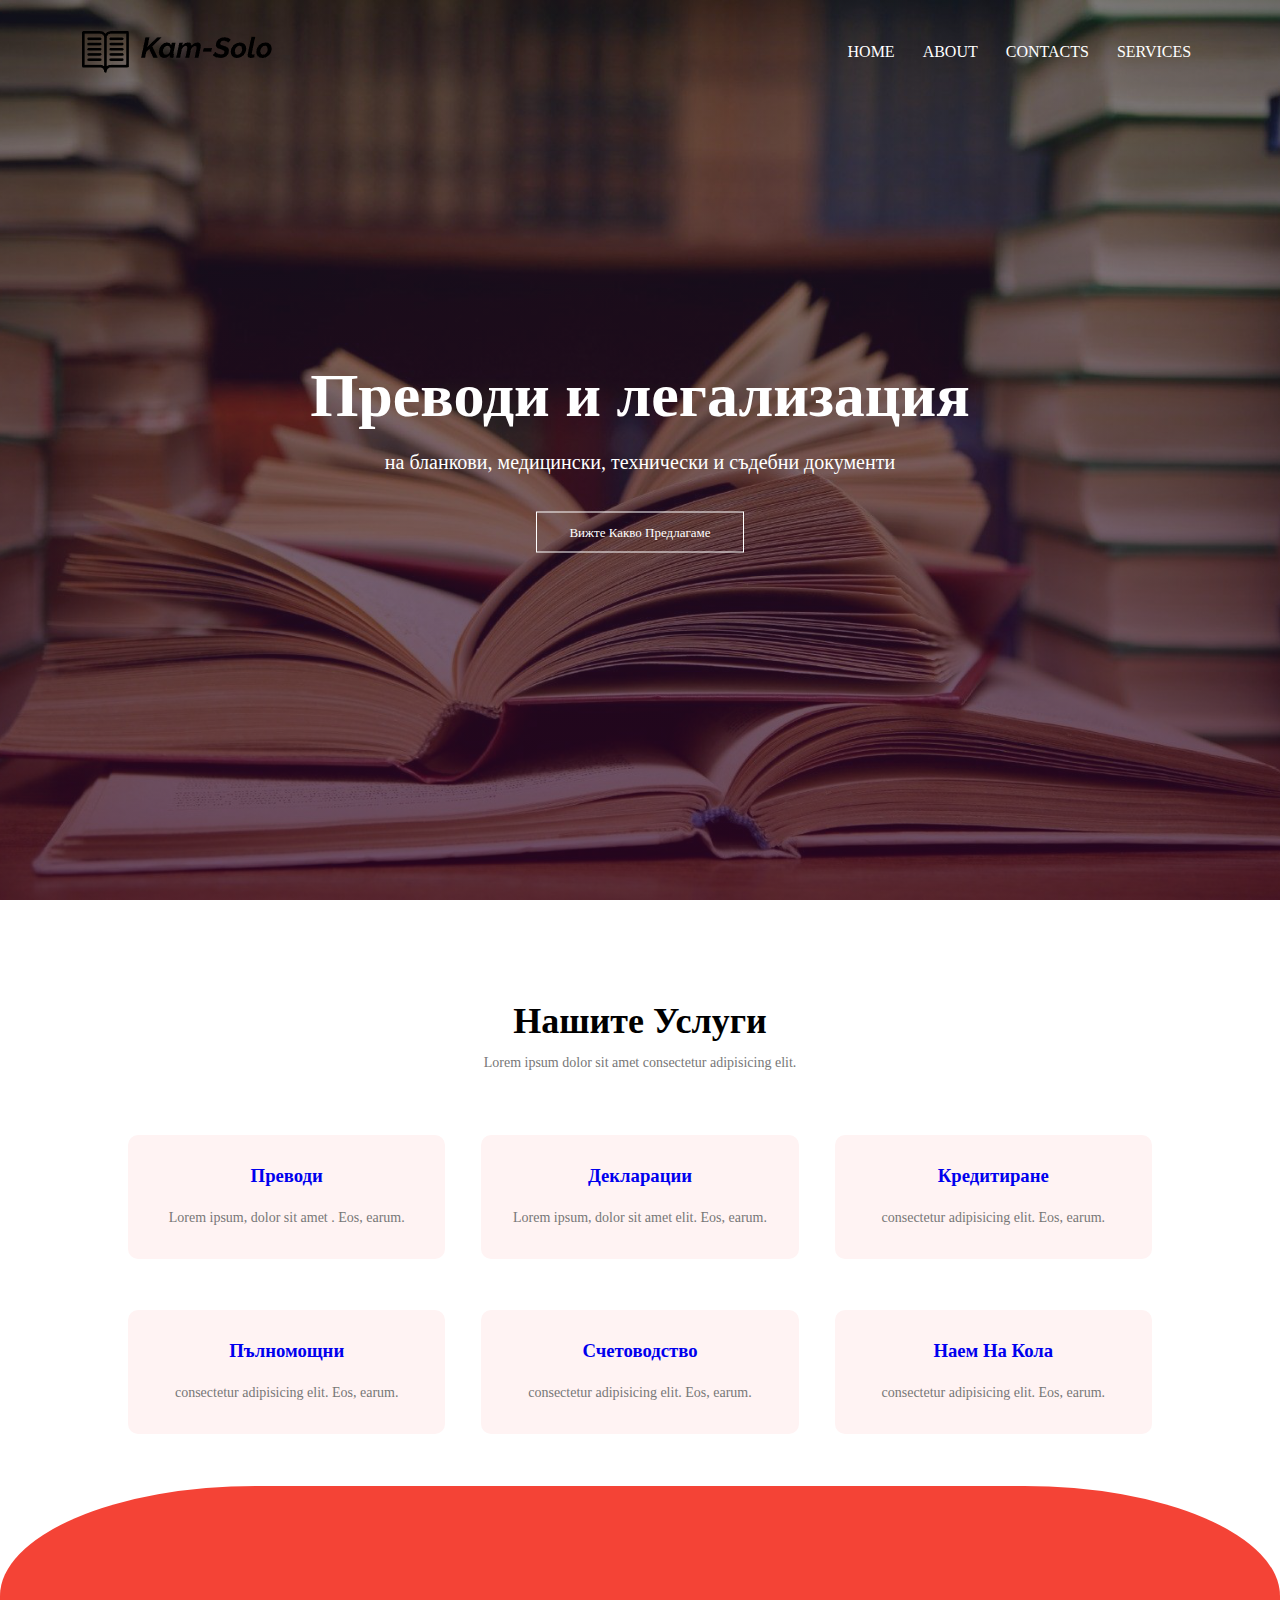
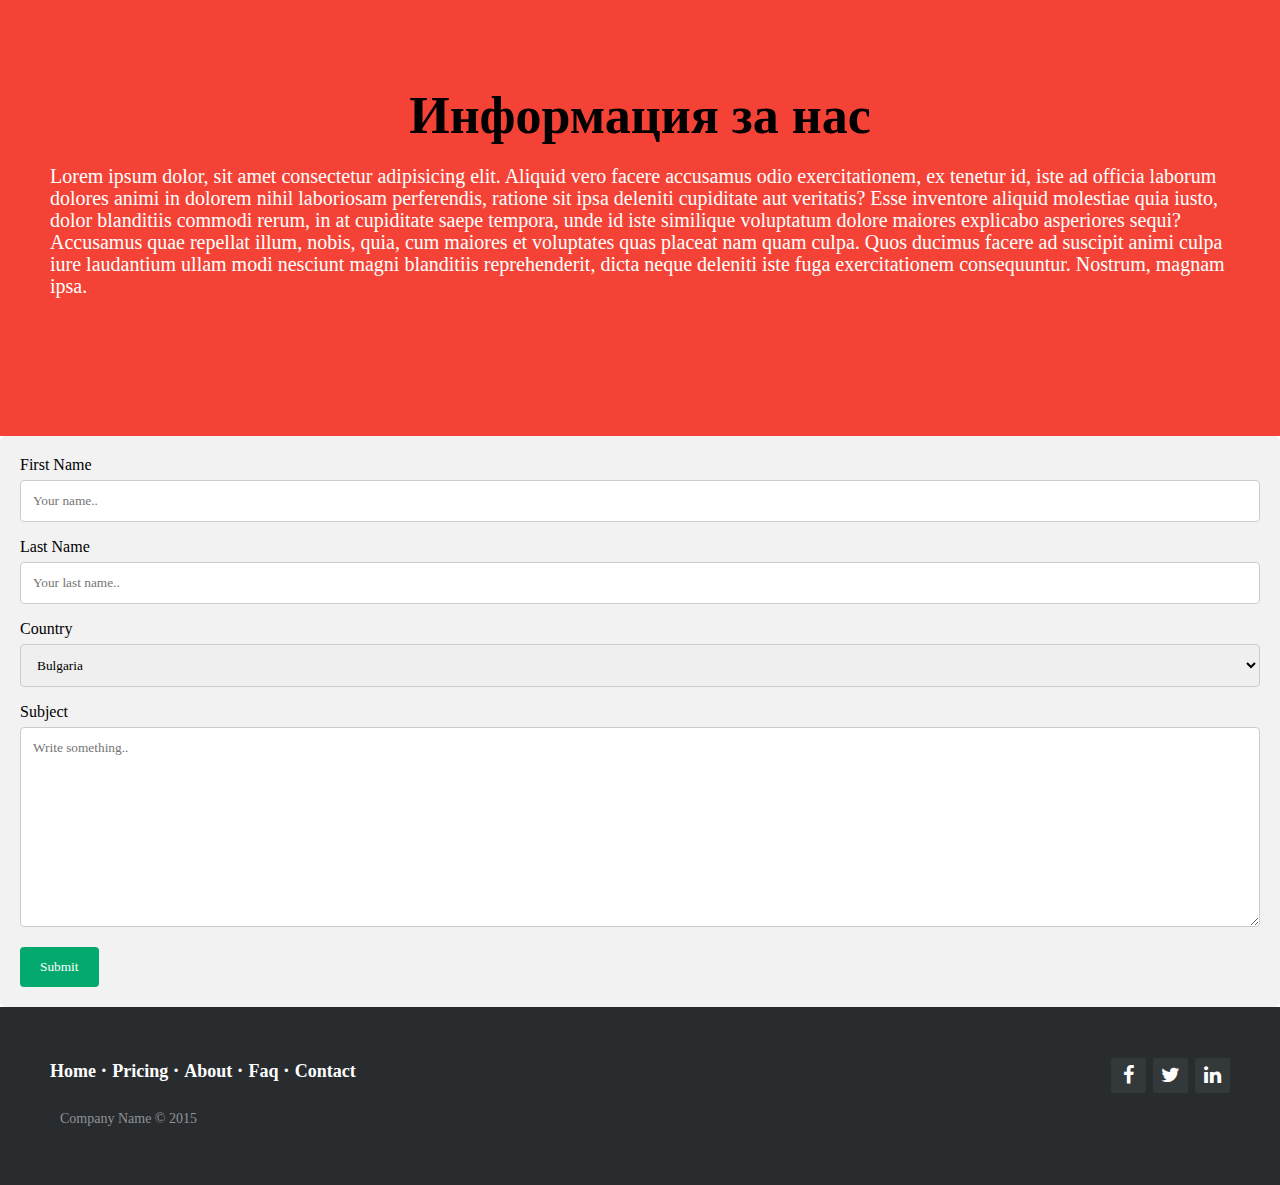
<file: index.html>
<!DOCTYPE html>
<html lang="en">
<head>
    <meta charset="UTF-8">
    <meta http-equiv="X-UA-Compatible" content="IE=edge">
    <meta name="viewport" content="width=device-width, initial-scale=1.0">
    <title>Document</title>
    <link rel="stylesheet" href="Styles.css">
    <!--Google Fonts -->
    <link rel="preconnect" href="https://fonts.googleapis.com">
    <link rel="preconnect" href="https://fonts.gstatic.com" crossorigin>
    <link href="https://fonts.googleapis.com/css2?family=Poppins:ital,wght@1,300&display=swap" rel="stylesheet">
    <link rel="stylesheet" href="https://cdnjs.cloudflare.com/ajax/libs/font-awesome/4.7.0/css/font-awesome.min.css">
</head>
<body>

    <!-------------------------------------------------Header------------------------------------------------------------------>
    <section class="Header">
        <nav>
            <a href="index.html"><img src="Images/Logo.png" alt=""></a>
            <div class="Nav-Links" id="NavLinks">
                
                <i class="fa fa-times" onclick="HideMenu()"></i>
                
                <ul>


                    <li>
                           <a href="index.html">HOME</a>
                    </li>


                    <li>
                        <a href="">ABOUT</a>
                    </li>


                    <li>
                        <a href="Contacts.html">CONTACTS</a>

                    </li>

                    <li><a href="">SERVICES</a></li>


                </ul>
            </div>

            <i class="fa fa-bars" onclick="ShowMenu()"></i>
        </nav>

        <div class="Text-Box">

        <h1>Преводи и легализация</h1>
        <p>на бланкови, медицински, технически и съдебни документи</p>
        <a href="" class="HeroBtn">Вижте Какво Предлагаме</a>

    </section>


    <!---------------------------------------------MainSection------------------------------------->


    <section class="MainBody">

        <h1>Нашите Услуги</h1>
        <p>Lorem ipsum dolor sit amet consectetur adipisicing elit.</p>

        <div class="row">
            
            <div class="Service_Col">
                <a href="#" class="Btn.Service"><h3>Преводи</h3></a>
                <p>Lorem ipsum, dolor sit amet . Eos, earum.</p>
            </div>
            

            <div class="Service_Col">
                <a href="#" class="Btn.Service"><h3>Декларации</h3></a>
                <p>Lorem ipsum, dolor sit amet elit. Eos, earum.</p>


            </div>

            <div class="Service_Col">
                <a href="#" class="Btn.Service"><h3>Кредитиране</h3></a>
                <p> consectetur adipisicing elit. Eos, earum.</p>

            </div>

            <div class="Service_Col">
                <a href="#" class="Btn.Service"><h3>Пълномощни</h3></a>
                <p> consectetur adipisicing elit. Eos, earum.</p>

            </div>
            <div class="Service_Col">
                <a href="#" class="Btn.Service"><h3>Счетоводство</h3></a>
                <p> consectetur adipisicing elit. Eos, earum.</p>

            </div>
            <div class="Service_Col">
                <a href="#" class="Btn.Service"><h3>Наем На Кола</h3></a>
                <p> consectetur adipisicing elit. Eos, earum.</p>

            </div>
        </div>

    </section>
<!---------------------------------------------InfoSection------------------------------------->
 <section class="Info">
    <h1>Информация за нас</h1>
    <p>Lorem ipsum dolor, sit amet consectetur adipisicing elit.
         Aliquid vero facere accusamus odio exercitationem, ex tenetur id,
         iste ad officia laborum dolores animi in dolorem nihil laboriosam perferendis,
         ratione sit ipsa deleniti cupiditate aut veritatis? Esse inventore aliquid molestiae quia iusto,
         dolor blanditiis commodi rerum, in at cupiditate saepe tempora, unde id iste similique voluptatum
         dolore maiores explicabo asperiores sequi? Accusamus quae repellat illum, nobis, quia, cum maiores et
         voluptates quas placeat nam quam culpa. Quos ducimus facere ad suscipit animi culpa iure laudantium
         ullam modi nesciunt magni blanditiis reprehenderit, dicta neque deleniti iste fuga exercitationem
         consequuntur. Nostrum, magnam ipsa.
            
    </p>
    
 </section>

 <!---------------------------------------------contact------------------------------------->


 <div class="container">
    <form action="action_page.php">
  
      <label for="fname">First Name</label>
      <input type="text" id="fname" name="firstname" placeholder="Your name..">
  
      <label for="lname">Last Name</label>
      <input type="text" id="lname" name="lastname" placeholder="Your last name..">
  
      <label for="country">Country</label>
      <select id="country" name="country">
        <option value="australia">Bulgaria</option>
        <option value="canada">Europe</option>
        <option value="usa">USA</option>
      </select>
  
      <label for="subject">Subject</label>
      <textarea id="subject" name="subject" placeholder="Write something.." style="height:200px"></textarea>
  
      <input type="submit" value="Submit">
  
    </form>
  </div>



 <!---------------------------------------------Footer------------------------------------->
    <footer class="footer-distributed">

     <div class="footer-right">

         <a href="#"><i class="fa fa-facebook"></i></a>
         <a href="#"><i class="fa fa-twitter"></i></a>
         <a href="#"><i class="fa fa-linkedin"></i></a>
         

     </div>

     <div class="footer-left">

         <p class="footer-links">
             <a class="link-1" href="#">Home</a>

             <a href="#">Pricing</a>

             <a href="#">About</a>

             <a href="#">Faq</a>

             <a href="Contacts.html">Contact</a>
         </p>

         <p>Company Name &copy; 2015</p>
     </div>

 </footer>

 






    










    <script src="Script.js"></script>
    
</body>
</html>
</file>
<file: Styles.css>
*{
    margin: 0;
    padding: 0;
    font-family: 'Poppins', sans-serif;
    
    
}

a{
    text-decoration: none;
}


a:hover{
    text-decoration: none;
}

/*Заден Фон На Целия Сайт*/
.Header{
    min-height: 100vh;
    width: 100%;
    background-image:
    linear-gradient(to bottom, rgba(29, 31, 48, 0.52), rgba(51, 6, 40, 0.73)),
    url('Images/Banner.png');
    background-position: center;
    background-size: cover;
    position: relative;
    overflow-x: hidden;
}
/*Навигациомнен Бар*/
nav{
    display: flex;
    padding: 2% 6%;
    justify-content: space-between;
    align-items: center;  
    overflow-y: hidden;
    overflow-x: hidden;
    
}
/*Лого*/
nav img {
    width: 200px;
}
/*Бутони*/
.Nav-Links {
    flex: 1;
    text-align: right;
}

.Nav-Links ul li{
    list-style: none;
    display: inline-block;
    padding: 8px 12px;
    position: relative;
}

.Nav-Links ul li a {
    color: #fff;
    text-decoration: none;
    font-size: 16px;
}

.Nav-Links ul li::after {
    content: "";
    width: 0%;
    height: 2px;
    background: #f44336;
    display: block;
    margin: auto;
    transition: 0.5s;
}

.Nav-Links ul li:hover::after{
    width: 100%;
}

.Text-Box{
    width: 90%;
    color: #fff;
    position: absolute;
    top: 50%;
    left: 50%;
    transform: translate(-50%,-50%);
    text-align: center;
}

.Text-Box h1 {
    font-size: 62px;
}

.Text-Box p {
    margin: 10px 0 40px;
    font-size: 20px;
    color: #fff;
}

.HeroBtn{
    text-decoration: none;
    color: #fff;
    border: 1px solid #fff;
    padding: 12px 32px;
    font-size: 13px;
    background: transparent;
    position: relative;
    cursor: pointer;
}

.HeroBtn:hover{
    border: 1px solid #f44336;
    background: #f44336;
    transition: 1s;
}

nav .fa{
    display: none;
}

@media(max-width: 700px){

    
    .Text-Box h1 {
        font-size: 20px;
    }
    .Nav-Links ul li{
        display: block;
    }
    .Nav-Links{

        position: absolute;
        background: #f44336;
        height: 100vh;
        width: 200px;
        top: 0;
        right:-200px;
        text-align: left;
        z-index: 2;
        transition: 1s;
        
    }
    nav .fa{
        display: block;
        color: #fff;
        font-size: 22px;
        margin: 10px;
        cursor: pointer;
    }
    .Nav-Links ul{
        padding: 30px;
        
    }
    .row{
        flex-direction: column;
    }
    .Service_Col{
        margin: 5px;
    }

    .Info{
        background: #f44336;
        padding-top: 5px!important;
        padding-bottom: 5px!important;
        min-height: 20vh;
        border-top-left-radius: 0% !important;
        border-top-right-radius: 0%!important;
    }

    .Info h1{
        text-decoration: none;
        text-align: center!important;
        font-size: 45px!important;
        justify-content: center!important;
        padding-top: 50px!important;
        padding-bottom: 10px;
    }

    .Info p{
        font-size: 20px!important;
        padding: 30px!important;
    }

    
   

}



/*-- Main Section--*/


.MainBody{
    width: 80%;
    margin: auto;
    text-align: center;
    padding-top: 100px;
}

h1{
    font-size: 36px;
    font-weight: 600;
}

p{
    color: #777;
    font-size: 14px;
    font-weight: 300;
    line-height: 22px;
    padding: 10px;

}

.row{
    margin-top: 5%;
    display: flex;
    flex-wrap: wrap;
    justify-content: space-between;

}

.Service_Col{
    flex-basis: 31%;
    background: #fff3f3;
    border-radius: 10px;
    margin-bottom: 5%;
    padding: 20px 12px;
    box-sizing: border-box;
    transition: 0.5s;
}

.Service_Col a{
    text-decoration: none;
    all: none;
    
;
}

h3{
    text-align: center;
    font-weight: 600;
    margin: 10px 0px;
}

.Service_Col:hover{
    box-shadow: 0 0 20px 0px rgba(0,0,0,0.2);
}


/*-- Info Section --*/

.Info{
    background: #f44336;
    padding-top: 50px;
    padding-bottom: 50px;
    min-height: 50vh;
    position: relative;
    border-top-left-radius: 20%;
    border-top-right-radius: 20%;
}

.Info h1{
    text-decoration: none;
    text-align: center;
    display: flex;
    font-size: 52px;
    justify-content: center;
    padding-top: 150px;
}

.Info p {
    padding-left: 50px;
    padding-right: 50px;
    color: #fff;
    justify-self: center;
    display: flex;
    font-size: 20px;
    text-decoration: none;
    padding-top: 20px
}



.Footer{
    background: #1f0301;
    padding-top: 50px;
    padding-bottom: 50px;
    min-height: 50vh;
}


/*---contact--*/

/* Style inputs with type="text", select elements and textareas */
input[type=text], select, textarea {
    width: 100%; /* Full width */
    padding: 12px; /* Some padding */ 
    border: 1px solid #ccc; /* Gray border */
    border-radius: 4px; /* Rounded borders */
    box-sizing: border-box; /* Make sure that padding and width stays in place */
    margin-top: 6px; /* Add a top margin */
    margin-bottom: 16px; /* Bottom margin */
    resize: vertical /* Allow the user to vertically resize the textarea (not horizontally) */
  }
  
  /* Style the submit button with a specific background color etc */
  input[type=submit] {
    background-color: #04AA6D;
    color: white;
    padding: 12px 20px;
    border: none;
    border-radius: 4px;
    cursor: pointer;
  }
  
  /* When moving the mouse over the submit button, add a darker green color */
  input[type=submit]:hover {
    background-color: #45a049;
  }
  
  /* Add a background color and some padding around the form */
  .container {
    border-radius: 5px;
    background-color: #f2f2f2;
    padding: 20px;
  }

/*-- footer Section --*/


@import url(https://fonts.googleapis.com/css?family=Roboto:400,500,300,700);

* {
  font-family: Roboto;
}



.footer-distributed {
  background-color: #292c2f;
  box-shadow: 0 1px 1px 0 rgba(0, 0, 0, 0.12);
  box-sizing: border-box;
  width: 100%;
  text-align: left;
  font: normal 16px sans-serif;
  padding: 45px 50px;
}

.footer-distributed .footer-left p {
  color: #8f9296;
  font-size: 14px;
  margin: 0;
}
/* Footer links */

.footer-distributed p.footer-links {
  font-size: 18px;
  font-weight: bold;
  color: #ffffff;
  margin: 0 0 10px;
  padding: 0;
  transition: ease .25s;
}

.footer-distributed p.footer-links a {
  display: inline-block;
  line-height: 1.8;
  text-decoration: none;
  color: inherit;
  transition: ease .25s;
}

.footer-distributed .footer-links a:before {
  content: "·";
  font-size: 20px;
  left: 0;
  color: #fff;
  display: inline-block;
  padding-right: 5px;
}

.footer-distributed .footer-links .link-1:before {
  content: none;
}

.footer-distributed .footer-right {
  float: right;
  margin-top: 6px;
  max-width: 180px;
}

.footer-distributed .footer-right a {
  display: inline-block;
  width: 35px;
  height: 35px;
  background-color: #33383b;
  border-radius: 2px;
  font-size: 20px;
  color: #ffffff;
  text-align: center;
  line-height: 35px;
  margin-left: 3px;
  transition:all .25s;
}

.footer-distributed .footer-right a:hover{transform:scale(1.1); -webkit-transform:scale(1.1);}

.footer-distributed p.footer-links a:hover{text-decoration:underline;}

/* Media Queries */

@media (max-width: 600px) {
  .footer-distributed .footer-left, .footer-distributed .footer-right {
    text-align: center;
  }
  .footer-distributed .footer-right {
    float: none;
    margin: 0 auto 20px;
  }
  .footer-distributed .footer-left p.footer-links {
    line-height: 1.8;
  }
}
</file>
